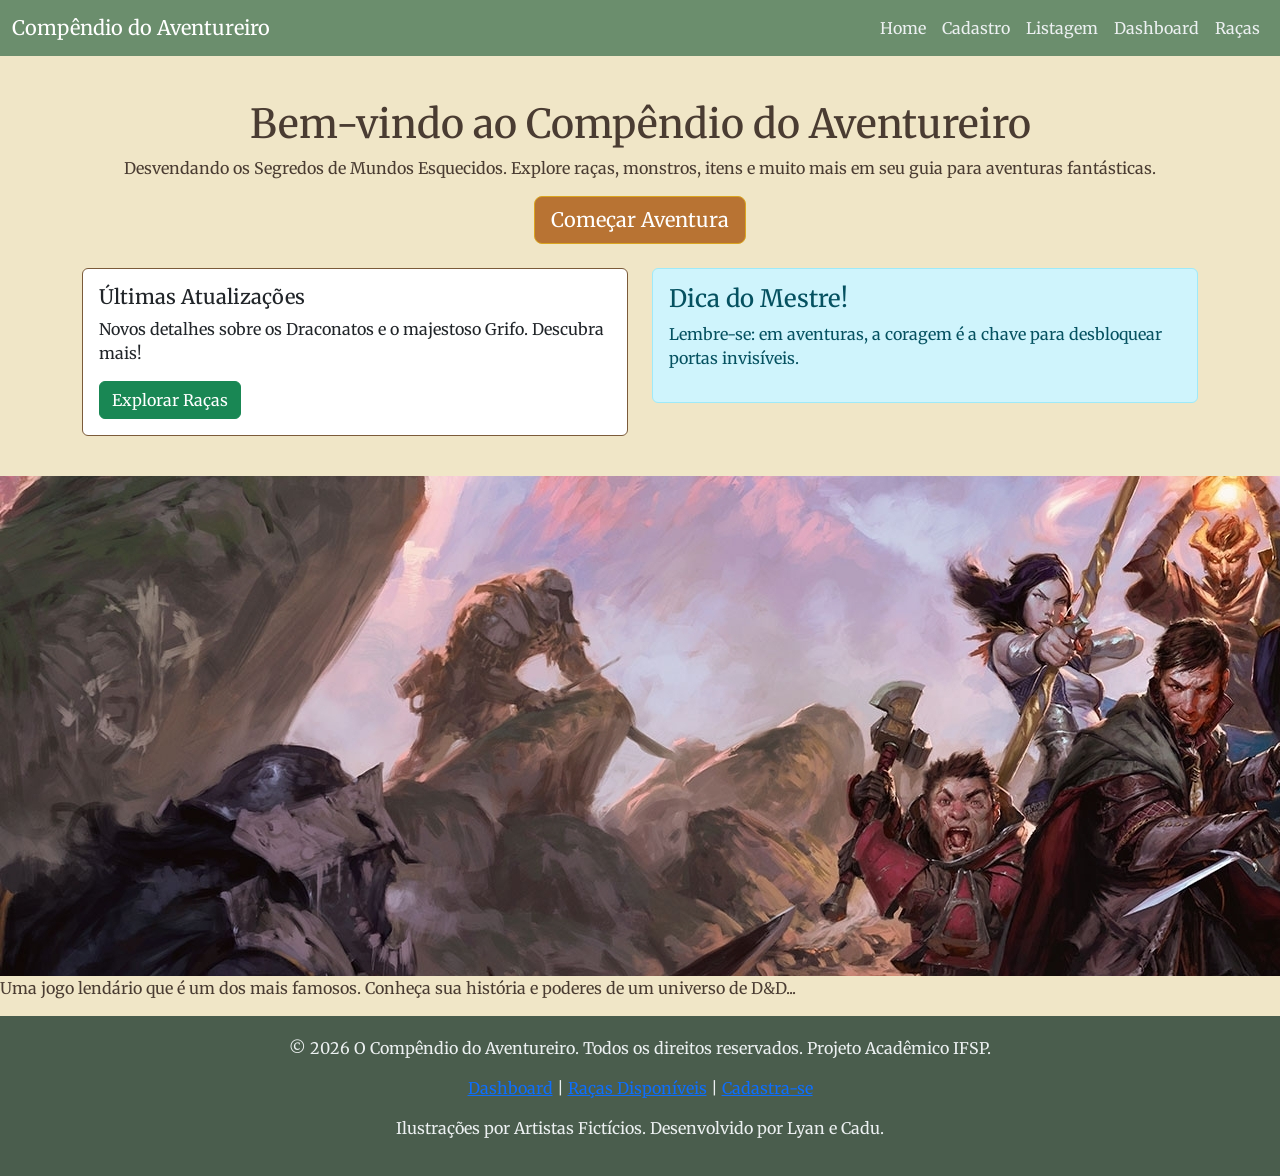
<file: index.html>
<!DOCTYPE html>
<html lang="pt-br">
<head>
    <meta charset="UTF-8">
    <meta name="viewport" content="width=device-width, initial-scale=1.0">
    <title>O Compêndio do Aventureiro | Seu Guia para Mundos Fantásticos</title>
    <!-- Bootstrap CSS via CDN -->
    <link href="https://cdn.jsdelivr.net/npm/bootstrap@5.3.0/dist/css/bootstrap.min.css" rel="stylesheet">
    <link rel="stylesheet" href="css/style.css">
    <link rel="icon" href="imagens/Gemini_Generated_Image_l6uj7ll6uj7ll6uj.png" type="image/png">
</head>
<body class="bg-home">
    <!-- Navbar idêntica em todas as páginas -->
    <nav class="navbar navbar-expand-lg navbar-dark bg-dark">
        <div class="container-fluid">
            <a class="navbar-brand" href="index.html">Compêndio do Aventureiro</a>
            <button class="navbar-toggler" type="button" data-bs-toggle="collapse" data-bs-target="#navbarNav" aria-controls="navbarNav" aria-expanded="false" aria-label="Toggle navigation">
                <span class="navbar-toggler-icon"></span>
            </button>
            <div class="collapse navbar-collapse" id="navbarNav">
                <ul class="navbar-nav ms-auto">
                    <li class="nav-item">
                        <a class="nav-link active" href="index.html">Home</a>
                    </li>
                    <li class="nav-item">
                        <a class="nav-link" href="cadastro.html">Cadastro</a>
                    </li>
                    <li class="nav-item">
                        <a class="nav-link" href="listagem.html">Listagem</a>
                    </li>
                    <li class="nav-item">
                        <a class="nav-link" href="dashboard.html">Dashboard</a>
                    </li>
                    <li class="nav-item">
                        <a class="nav-link" href="racas.html">Raças</a>
                    </li>
                </ul>
            </div>
        </div>
    </nav>

    <main class="container mt-4">
        <!-- Seção destaque -->
        <section class="row">
            <div class="col-12">
                <h1 class="text-center">Bem-vindo ao Compêndio do Aventureiro</h1>
                <p class="text-center">Desvendando os Segredos de Mundos Esquecidos. Explore raças, monstros, itens e muito mais em seu guia para aventuras fantásticas.</p>
                <div class="text-center">
                    <a href="cadastro.html" class="btn btn-primary btn-lg">Começar Aventura</a>
                </div>
            </div>
        </section>

        <!-- Pelo menos 1 componente: Card -->
        <section class="row mt-4">
            <div class="col-md-6">
                <div class="card">
                    <div class="card-body">
                        <h5 class="card-title">Últimas Atualizações</h5>
                        <p class="card-text">Novos detalhes sobre os Draconatos e o majestoso Grifo. Descubra mais!</p>
                        <a href="racas.html" class="btn btn-success">Explorar Raças</a>
                    </div>
                </div>
            </div>
            <div class="col-md-6">
                <div class="alert alert-info" role="alert">
                    <h4 class="alert-heading">Dica do Mestre!</h4>
                    <p>Lembre-se: em aventuras, a coragem é a chave para desbloquear portas invisíveis.</p>
                </div>
            </div>
        </section>
    </main>

    <!-- Bootstrap JS -->
    <script src="https://cdn.jsdelivr.net/npm/bootstrap@5.3.0/dist/js/bootstrap.bundle.min.js"></script>
</body>
</html>
                    <article>
                        <img src="imagens/Article_Feats.jpg" alt="Dragoconato de Fogo" class="article-thumb">
                        <p>Uma jogo lendário que é um dos mais famosos. Conheça sua história e poderes de um universo de D&D...</p>
                    </article>
                </div>
            </div>
        </section>
    </main>

    <footer>
        <div class="footer-container"> <p>&copy; 2026 O Compêndio do Aventureiro. Todos os direitos reservados. Projeto Acadêmico IFSP.</p>
            <p>
                <a href="dashboard.html" title="Veja a Dashboard">Dashboard</a> |
                <a href="racas.html" title="Leia as raças disponíveis">Raças Disponíveis</a> |
                <a href="cadastro.html" title="Cadastre-se">Cadastra-se</a>
            </p>
            <p>Ilustrações por Artistas Fictícios. Desenvolvido por Lyan e Cadu.</p>
        </div>
    </footer>
</body>
</html>
</file>
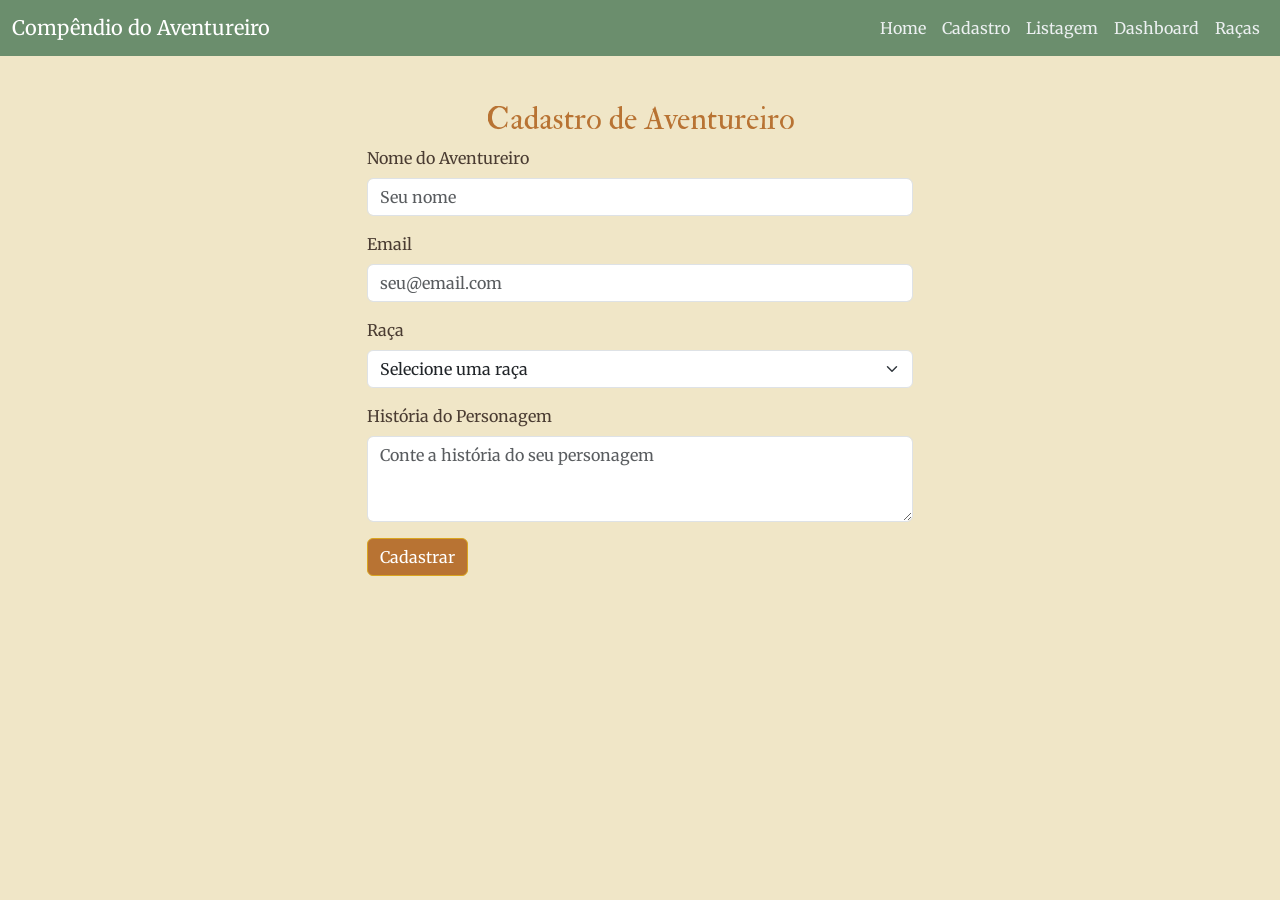
<file: cadastro.html>
<!DOCTYPE html>
<html lang="pt-BR">
<head>
    <meta charset="UTF-8">
    <meta name="viewport" content="width=device-width, initial-scale=1.0">
    <title>Cadastro - Compêndio do Aventureiro</title>
    <!-- Bootstrap CSS via CDN -->
    <link href="https://cdn.jsdelivr.net/npm/bootstrap@5.3.0/dist/css/bootstrap.min.css" rel="stylesheet">
    <link rel="stylesheet" href="css/style.css">
    <link rel="icon" href="imagens/logo.png" type="image/png">
</head>
<body>
    <!-- Navbar idêntica -->
    <nav class="navbar navbar-expand-lg navbar-dark bg-dark">
        <div class="container-fluid">
            <a class="navbar-brand" href="index.html">Compêndio do Aventureiro</a>
            <button class="navbar-toggler" type="button" data-bs-toggle="collapse" data-bs-target="#navbarNav" aria-controls="navbarNav" aria-expanded="false" aria-label="Toggle navigation">
                <span class="navbar-toggler-icon"></span>
            </button>
            <div class="collapse navbar-collapse" id="navbarNav">
                <ul class="navbar-nav ms-auto">
                    <li class="nav-item">
                        <a class="nav-link" href="index.html">Home</a>
                    </li>
                    <li class="nav-item">
                        <a class="nav-link active" href="cadastro.html">Cadastro</a>
                    </li>
                    <li class="nav-item">
                        <a class="nav-link" href="listagem.html">Listagem</a>
                    </li>
                    <li class="nav-item">
                        <a class="nav-link" href="dashboard.html">Dashboard</a>
                    </li>
                    <li class="nav-item">
                        <a class="nav-link" href="racas.html">Raças</a>
                    </li>
                </ul>
            </div>
        </div>
    </nav>

    <main class="container mt-4">
        <div class="row justify-content-center">
            <div class="col-md-6">
                <h2 class="text-center">Cadastro de Aventureiro</h2>
                <form>
                    <div class="mb-3">
                        <label for="nome" class="form-label">Nome do Aventureiro</label>
                        <input type="text" class="form-control" id="nome" placeholder="Seu nome" required>
                    </div>
                    <div class="mb-3">
                        <label for="email" class="form-label">Email</label>
                        <input type="email" class="form-control" id="email" placeholder="seu@email.com" required>
                    </div>
                    <div class="mb-3">
                        <label for="raca" class="form-label">Raça</label>
                        <select class="form-select" id="raca" required>
                            <option value="">Selecione uma raça</option>
                            <option value="humano">Humano</option>
                            <option value="elfo">Elfo</option>
                            <option value="anao">Anão</option>
                            <option value="draconato">Draconato</option>
                        </select>
                    </div>
                    <div class="mb-3">
                        <label for="historia" class="form-label">História do Personagem</label>
                        <textarea class="form-control" id="historia" rows="3" placeholder="Conte a história do seu personagem"></textarea>
                    </div>
                    <button type="submit" class="btn btn-primary" data-bs-toggle="modal" data-bs-target="#confirmModal">Cadastrar</button>
                </form>
            </div>
        </div>
    </main>

    <!-- Modal de confirmação -->
    <div class="modal fade" id="confirmModal" tabindex="-1" aria-labelledby="confirmModalLabel" aria-hidden="true">
        <div class="modal-dialog">
            <div class="modal-content">
                <div class="modal-header">
                    <h5 class="modal-title" id="confirmModalLabel">Confirmação</h5>
                    <button type="button" class="btn-close" data-bs-dismiss="modal" aria-label="Close"></button>
                </div>
                <div class="modal-body">
                    Cadastro realizado com sucesso! Bem-vindo ao Compêndio.
                </div>
                <div class="modal-footer">
                    <button type="button" class="btn btn-secondary" data-bs-dismiss="modal">Fechar</button>
                </div>
            </div>
        </div>
    </div>

    <!-- Bootstrap JS -->
    <script src="https://cdn.jsdelivr.net/npm/bootstrap@5.3.0/dist/js/bootstrap.bundle.min.js"></script>
</body>
</html>
</file>
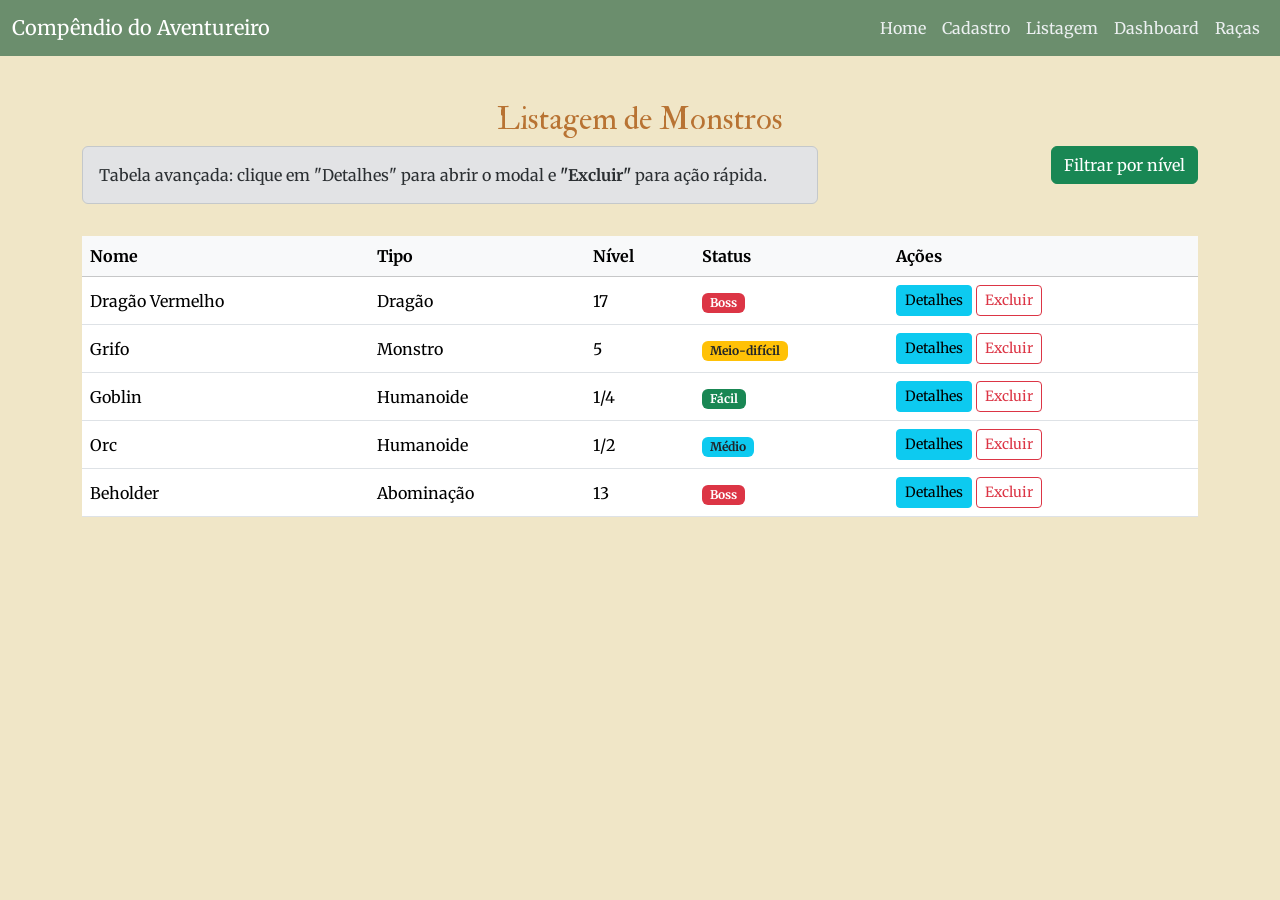
<file: listagem.html>
<!DOCTYPE html>
<html lang="pt-br">
<head>
    <meta charset="UTF-8">
    <meta name="viewport" content="width=device-width, initial-scale=1.0">
    <title>Listagem - Compêndio do Aventureiro</title>
    <!-- Bootstrap CSS via CDN -->
    <link href="https://cdn.jsdelivr.net/npm/bootstrap@5.3.0/dist/css/bootstrap.min.css" rel="stylesheet">
    <link rel="stylesheet" href="css/style.css">
    <link rel="icon" href="imagens/logo.png" type="image/png">
</head>
<body>
    <!-- Navbar idêntica -->
    <nav class="navbar navbar-expand-lg navbar-dark bg-dark">
        <div class="container-fluid">
            <a class="navbar-brand" href="index.html">Compêndio do Aventureiro</a>
            <button class="navbar-toggler" type="button" data-bs-toggle="collapse" data-bs-target="#navbarNav" aria-controls="navbarNav" aria-expanded="false" aria-label="Toggle navigation">
                <span class="navbar-toggler-icon"></span>
            </button>
            <div class="collapse navbar-collapse" id="navbarNav">
                <ul class="navbar-nav ms-auto">
                    <li class="nav-item">
                        <a class="nav-link" href="index.html">Home</a>
                    </li>
                    <li class="nav-item">
                        <a class="nav-link" href="cadastro.html">Cadastro</a>
                    </li>
                    <li class="nav-item">
                        <a class="nav-link active" href="listagem.html">Listagem</a>
                    </li>
                    <li class="nav-item">
                        <a class="nav-link" href="dashboard.html">Dashboard</a>
                    </li>
                    <li class="nav-item">
                        <a class="nav-link" href="racas.html">Raças</a>
                    </li>
                </ul>
            </div>
        </div>
    </nav>

    <main class="container mt-4">
        <h2 class="text-center">Listagem de Monstros</h2>
        <div class="row mb-3">
            <div class="col-12 col-md-8">
                <div class="alert alert-secondary" role="alert">
                    Tabela avançada: clique em "Detalhes" para abrir o modal e <strong>"Excluir"</strong> para ação rápida.
                </div>
            </div>
            <div class="col-12 col-md-4 text-md-end">
                <button class="btn btn-success" onclick="alert('Novo filtro aplicado (simulação).')">Filtrar por nível</button>
            </div>
        </div>

        <div class="table-responsive">
            <table class="table table-hover align-middle">
                <thead class="table-light text-dark">
                    <tr>
                        <th scope="col">Nome</th>
                        <th scope="col">Tipo</th>
                        <th scope="col">Nível</th>
                        <th scope="col">Status</th>
                        <th scope="col">Ações</th>
                    </tr>
                </thead>
                <tbody>
                    <tr>
                        <td>Dragão Vermelho</td>
                        <td>Dragão</td>
                        <td>17</td>
                        <td><span class="badge bg-danger">Boss</span></td>
                        <td>
                            <button class="btn btn-info btn-sm" data-bs-toggle="modal" data-bs-target="#detailModal1">Detalhes</button>
                            <button class="btn btn-outline-danger btn-sm" onclick="alert('Monstro excluído!')">Excluir</button>
                        </td>
                    </tr>
                    <tr>
                        <td>Grifo</td>
                        <td>Monstro</td>
                        <td>5</td>
                        <td><span class="badge bg-warning text-dark">Meio-difícil</span></td>
                        <td>
                            <button class="btn btn-info btn-sm" data-bs-toggle="modal" data-bs-target="#detailModal2">Detalhes</button>
                            <button class="btn btn-outline-danger btn-sm" onclick="alert('Monstro excluído!')">Excluir</button>
                        </td>
                    </tr>
                    <tr>
                        <td>Goblin</td>
                        <td>Humanoide</td>
                        <td>1/4</td>
                        <td><span class="badge bg-success">Fácil</span></td>
                        <td>
                            <button class="btn btn-info btn-sm" data-bs-toggle="modal" data-bs-target="#detailModal3">Detalhes</button>
                            <button class="btn btn-outline-danger btn-sm" onclick="alert('Monstro excluído!')">Excluir</button>
                        </td>
                    </tr>
                    <tr>
                        <td>Orc</td>
                        <td>Humanoide</td>
                        <td>1/2</td>
                        <td><span class="badge bg-info text-dark">Médio</span></td>
                        <td>
                            <button class="btn btn-info btn-sm" data-bs-toggle="modal" data-bs-target="#detailModal4">Detalhes</button>
                            <button class="btn btn-outline-danger btn-sm" onclick="alert('Monstro excluído!')">Excluir</button>
                        </td>
                    </tr>
                    <tr>
                        <td>Beholder</td>
                        <td>Abominação</td>
                        <td>13</td>
                        <td><span class="badge bg-danger">Boss</span></td>
                        <td>
                            <button class="btn btn-info btn-sm" data-bs-toggle="modal" data-bs-target="#detailModal5">Detalhes</button>
                            <button class="btn btn-outline-danger btn-sm" onclick="alert('Monstro excluído!')">Excluir</button>
                        </td>
                    </tr>
                </tbody>
            </table>
        </div>
    </main>

    <!-- Modais de detalhes -->
    <div class="modal fade" id="detailModal1" tabindex="-1" aria-labelledby="detailModalLabel1" aria-hidden="true">
        <div class="modal-dialog">
            <div class="modal-content">
                <div class="modal-header">
                    <h5 class="modal-title" id="detailModalLabel1">Detalhes do Dragão Vermelho</h5>
                    <button type="button" class="btn-close" data-bs-dismiss="modal" aria-label="Close"></button>
                </div>
                <div class="modal-body">
                    O Dragão Vermelho é uma criatura antiga e poderosa, conhecida por sua fúria e fogo destrutivo.
                </div>
                <div class="modal-footer">
                    <button type="button" class="btn btn-secondary" data-bs-dismiss="modal">Fechar</button>
                </div>
            </div>
        </div>
    </div>
    <!-- Repetir para outros modais, mas para brevidade, apenas um exemplo completo -->

    <!-- Bootstrap JS -->
    <script src="https://cdn.jsdelivr.net/npm/bootstrap@5.3.0/dist/js/bootstrap.bundle.min.js"></script>
</body>
</html>
</file>
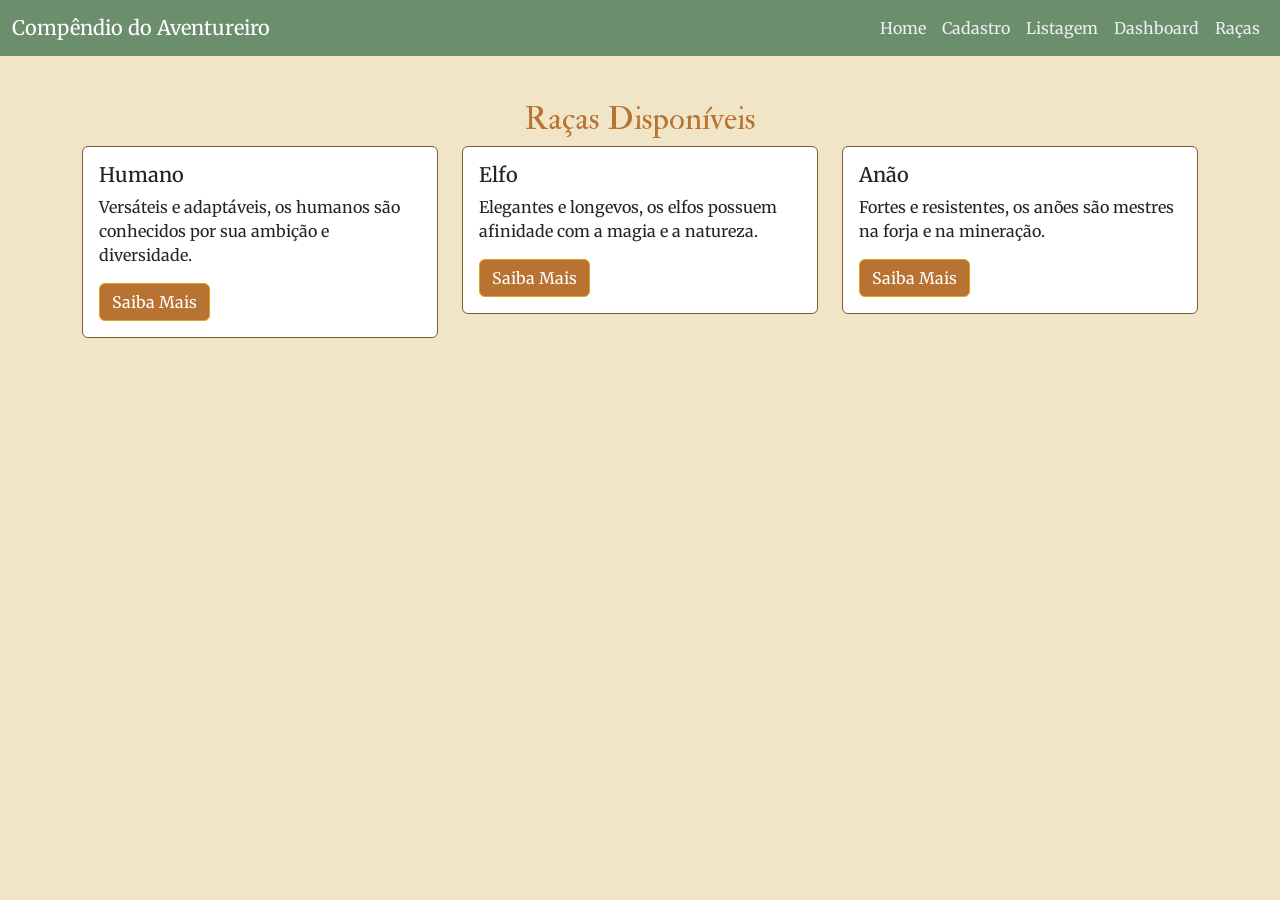
<file: racas.html>
<!doctype html>
<html lang="pt-br">
  <head>
    <meta charset="UTF-8" />
    <meta name="viewport" content="width=device-width, initial-scale=1.0" />
    <title>Raças - Compêndio do Aventureiro</title>
    <!-- Bootstrap CSS via CDN -->
    <link
      href="https://cdn.jsdelivr.net/npm/bootstrap@5.3.0/dist/css/bootstrap.min.css"
      rel="stylesheet"
    />
    <link rel="stylesheet" href="css/style.css" />
    <link rel="icon" href="imagens/logo.png" type="image/png" />
  </head>
  <body>
    <!-- Navbar idêntica -->
    <nav class="navbar navbar-expand-lg navbar-dark bg-dark">
      <div class="container-fluid">
        <a class="navbar-brand" href="index.html">Compêndio do Aventureiro</a>
        <button
          class="navbar-toggler"
          type="button"
          data-bs-toggle="collapse"
          data-bs-target="#navbarNav"
          aria-controls="navbarNav"
          aria-expanded="false"
          aria-label="Toggle navigation"
        >
          <span class="navbar-toggler-icon"></span>
        </button>
        <div class="collapse navbar-collapse" id="navbarNav">
          <ul class="navbar-nav ms-auto">
            <li class="nav-item">
              <a class="nav-link" href="index.html">Home</a>
            </li>
            <li class="nav-item">
              <a class="nav-link" href="cadastro.html">Cadastro</a>
            </li>
            <li class="nav-item">
              <a class="nav-link" href="listagem.html">Listagem</a>
            </li>
            <li class="nav-item">
              <a class="nav-link" href="dashboard.html">Dashboard</a>
            </li>
            <li class="nav-item">
              <a class="nav-link active" href="racas.html">Raças</a>
            </li>
          </ul>
        </div>
      </div>
    </nav>

    <main class="container mt-4">
      <h2 class="text-center">Raças Disponíveis</h2>
      <div class="row">
        <div class="col-md-4">
          <div class="card mb-4">
            <div class="card-body">
              <h5 class="card-title">Humano</h5>
              <p class="card-text">
                Versáteis e adaptáveis, os humanos são conhecidos por sua
                ambição e diversidade.
              </p>
              <a href="#" class="btn btn-primary">Saiba Mais</a>
            </div>
          </div>
        </div>
        <div class="col-md-4">
          <div class="card mb-4">
            <div class="card-body">
              <h5 class="card-title">Elfo</h5>
              <p class="card-text">
                Elegantes e longevos, os elfos possuem afinidade com a magia e a
                natureza.
              </p>
              <a href="#" class="btn btn-primary">Saiba Mais</a>
            </div>
          </div>
        </div>
        <div class="col-md-4">
          <div class="card mb-4">
            <div class="card-body">
              <h5 class="card-title">Anão</h5>
              <p class="card-text">
                Fortes e resistentes, os anões são mestres na forja e na
                mineração.
              </p>
              <a href="#" class="btn btn-primary">Saiba Mais</a>
            </div>
          </div>
        </div>
      </div>
    </main>

    <!-- Bootstrap JS -->
    <script src="https://cdn.jsdelivr.net/npm/bootstrap@5.3.0/dist/js/bootstrap.bundle.min.js"></script>
  </body>
</html>
</file>
<file: css/style.css>
/* Importação de fontes do Google Fonts */
@import url('https://fonts.googleapis.com/css2?family=IM+Fell+Double+Pica:ital@0;1&family=MedievalSharp&family=Old+Standard+TT:ital,wght@0,400;0,700;1,400&family=Merriweather:wght@400;700&display=swap');

/* Variáveis de Cores e Fontes */
:root {
    --cor-fundo-geral: #f0e6c7;
    --cor-musgo-escuro: #4A5D4D;
    --cor-musgo-medio: #6B8E6D;
    --cor-musgo-claro: #9BB89A;
    --cor-cobre: #B87333;
    --cor-ouro-velho: #DAA520;
    --cor-texto-principal: #4A3C32;
    --cor-texto-claro: #ecf0f1;
    --cor-borda: #7b5b3a;
    --fonte-titulo: 'IM Fell Double Pica', serif;
    --fonte-corpo: 'Merriweather', serif;
}

/* Body básico */
body {
    font-family: var(--fonte-corpo);
    background-color: var(--cor-fundo-geral);
    color: var(--cor-texto-principal);
}

/* Header simplificado */
header {
    background-color: var(--cor-musgo-escuro);
    color: var(--cor-texto-claro);
    text-align: center;
    padding: 20px;
}

header .logo {
    max-width: 150px;
    border: 2px solid var(--cor-ouro-velho);
    border-radius: 50%;
}

header h1 {
    font-family: var(--fonte-titulo);
    color: var(--cor-ouro-velho);
}

/* Navbar override para Bootstrap */
.navbar-dark {
    background-color: var(--cor-musgo-medio) !important;
}

.navbar-dark .navbar-nav .nav-link {
    color: var(--cor-texto-claro) !important;
}

.navbar-dark .navbar-nav .nav-link:hover {
    background-color: var(--cor-cobre);
    color: var(--cor-musgo-escuro) !important;
}

/* Main e seções */
main {
    padding: 20px 0;
}

section {
    margin-bottom: 20px;
}

h2 {
    font-family: var(--fonte-titulo);
    color: var(--cor-cobre);
}

/* Cards e componentes Bootstrap customizados */
.card {
    border-color: var(--cor-borda);
}

.btn-primary {
    background-color: var(--cor-cobre);
    border-color: var(--cor-ouro-velho);
}

.btn-primary:hover {
    background-color: #965A2C;
}

/* Tabela */
.table {
    color: var(--cor-texto-principal);
}

/* Footer */
footer {
    background-color: var(--cor-musgo-escuro);
    color: var(--cor-texto-claro);
    text-align: center;
    padding: 20px;
}
</file>
